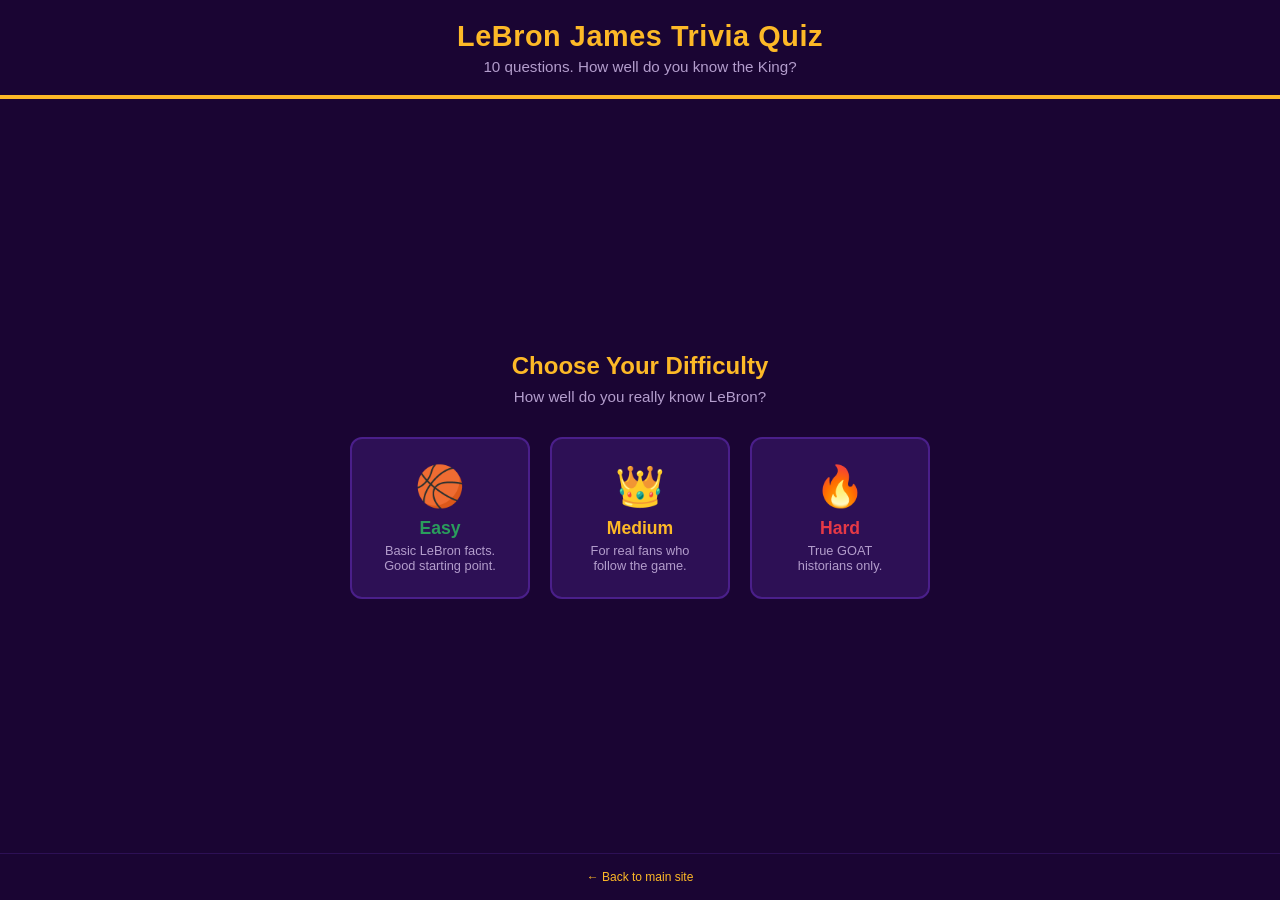
<file: lebron-quiz.html>
<!DOCTYPE html>
<html lang="en">
<head>
  <meta charset="UTF-8" />
  <meta name="viewport" content="width=device-width, initial-scale=1.0" />
  <title>LeBron James Trivia Quiz</title>
  <style>
    * { box-sizing: border-box; margin: 0; padding: 0; }

    body {
      font-family: 'Segoe UI', Arial, sans-serif;
      background: #1a0533;
      color: #f0f0f0;
      min-height: 100vh;
      display: flex;
      flex-direction: column;
    }

    header {
      background: #1a0533;
      border-bottom: 4px solid #FDB927;
      padding: 1.25rem 2rem;
      text-align: center;
    }

    header h1 {
      font-size: 1.8rem;
      font-weight: 700;
      color: #FDB927;
      letter-spacing: 0.02em;
    }

    header p {
      font-size: 0.95rem;
      color: #b39dcc;
      margin-top: 0.3rem;
    }

    /* Difficulty Screen */
    #difficulty-screen {
      flex: 1;
      display: flex;
      flex-direction: column;
      align-items: center;
      justify-content: center;
      padding: 2rem;
      animation: fadeIn 0.5s ease;
    }

    #difficulty-screen h2 {
      font-size: 1.5rem;
      color: #FDB927;
      margin-bottom: 0.5rem;
    }

    #difficulty-screen p {
      color: #b39dcc;
      margin-bottom: 2rem;
      font-size: 0.95rem;
    }

    .difficulty-cards {
      display: flex;
      gap: 1.25rem;
      flex-wrap: wrap;
      justify-content: center;
    }

    .diff-card {
      background: #2d1055;
      border: 2px solid #4a1f8a;
      border-radius: 12px;
      padding: 1.5rem 2rem;
      cursor: pointer;
      text-align: center;
      width: 180px;
      transition: border-color 0.2s, transform 0.2s;
    }

    .diff-card:hover {
      transform: translateY(-4px);
    }

    .diff-card.easy:hover { border-color: #2a9d5c; }
    .diff-card.medium:hover { border-color: #FDB927; }
    .diff-card.hard:hover { border-color: #e63946; }

    .diff-card .diff-icon { font-size: 2.5rem; margin-bottom: 0.5rem; }
    .diff-card .diff-name { font-size: 1.1rem; font-weight: 700; margin-bottom: 0.25rem; }
    .diff-card .diff-desc { font-size: 0.8rem; color: #b39dcc; }

    .diff-card.easy .diff-name { color: #2a9d5c; }
    .diff-card.medium .diff-name { color: #FDB927; }
    .diff-card.hard .diff-name { color: #e63946; }

    /* Quiz Wrap */
    #quiz-wrap {
      flex: 1;
      display: none;
      flex-direction: column;
      width: 100%;
      max-width: 780px;
      margin: 0 auto;
      padding: 1.5rem 1.25rem 2rem;
    }

    #quiz-wrap.active { display: flex; }

    /* Top bar with scorebar + streak */
    #top-bar {
      display: flex;
      justify-content: space-between;
      align-items: center;
      margin-bottom: 1.25rem;
      gap: 1rem;
    }

    #scorebar {
      display: flex;
      flex: 1;
      align-items: center;
      gap: 12px;
    }

    #progress-track {
      flex: 1;
      height: 8px;
      background: #2d1055;
      border-radius: 4px;
      overflow: hidden;
    }

    #progress-fill {
      height: 100%;
      background: #FDB927;
      border-radius: 4px;
      transition: width 0.4s ease;
    }

    .score-pill {
      font-size: 13px;
      font-weight: 700;
      color: #FDB927;
      white-space: nowrap;
    }

    /* Streak counter */
    #streak-box {
      display: flex;
      align-items: center;
      gap: 6px;
      background: #2d1055;
      border: 1px solid #4a1f8a;
      border-radius: 20px;
      padding: 6px 14px;
      font-size: 13px;
      font-weight: 700;
      color: #b39dcc;
      white-space: nowrap;
      transition: all 0.3s;
    }

    #streak-box.hot {
      border-color: #FDB927;
      color: #FDB927;
      box-shadow: 0 0 12px #FDB92744;
    }

    #streak-box .streak-fire { font-size: 1rem; }

    /* Difficulty badge */
    #diff-badge {
      font-size: 11px;
      font-weight: 700;
      padding: 3px 10px;
      border-radius: 4px;
      text-transform: uppercase;
      letter-spacing: 0.08em;
    }

    #diff-badge.easy { background: #0e3322; color: #2a9d5c; }
    #diff-badge.medium { background: #3a2800; color: #FDB927; }
    #diff-badge.hard { background: #3a1010; color: #e63946; }

    /* Question card with slide animation */
    #question-card {
      background: #2d1055;
      border: 1px solid #4a1f8a;
      border-radius: 12px;
      padding: 1.5rem;
      margin-bottom: 0.75rem;
      flex-shrink: 0;
      animation: slideIn 0.35s ease;
    }

    @keyframes slideIn {
      from { opacity: 0; transform: translateX(40px); }
      to { opacity: 1; transform: translateX(0); }
    }

    @keyframes slideOut {
      from { opacity: 1; transform: translateX(0); }
      to { opacity: 0; transform: translateX(-40px); }
    }

    @keyframes fadeIn {
      from { opacity: 0; transform: translateY(20px); }
      to { opacity: 1; transform: translateY(0); }
    }

    .card-leaving {
      animation: slideOut 0.3s ease forwards;
    }

    #q-num {
      font-size: 11px;
      color: #b39dcc;
      margin-bottom: 0.5rem;
      letter-spacing: 0.08em;
      text-transform: uppercase;
    }

    #q-text {
      font-size: 1.15rem;
      font-weight: 600;
      color: #f0ecf8;
      line-height: 1.5;
    }

    .stat-tag {
      display: inline-block;
      font-size: 11px;
      background: #FDB92722;
      color: #FDB927;
      border: 1px solid #FDB92744;
      border-radius: 4px;
      padding: 3px 10px;
      margin-bottom: 0.85rem;
      font-weight: 700;
    }

    #choices {
      display: grid;
      grid-template-columns: 1fr 1fr;
      gap: 10px;
      margin-bottom: 1rem;
      flex-shrink: 0;
    }

    .choice-btn {
      background: #2d1055;
      border: 1px solid #4a1f8a;
      border-radius: 8px;
      padding: 1rem 1.1rem;
      font-size: 1rem;
      font-weight: 500;
      color: #f0ecf8;
      cursor: pointer;
      text-align: left;
      line-height: 1.4;
      transition: background 0.15s, border-color 0.15s;
      min-height: 60px;
    }

    .choice-btn:hover:not(:disabled) {
      background: #3d1a70;
      border-color: #FDB927;
    }

    .choice-btn.correct {
      background: #0e3322;
      border-color: #2a9d5c;
      color: #6ee09e;
      animation: correctPop 0.3s ease;
    }

    @keyframes correctPop {
      0% { transform: scale(1); }
      50% { transform: scale(1.03); }
      100% { transform: scale(1); }
    }

    .choice-btn.wrong {
      background: #3a1010;
      border-color: #a32d2d;
      color: #f09595;
      animation: wrongShake 0.3s ease;
    }

    @keyframes wrongShake {
      0%, 100% { transform: translateX(0); }
      25% { transform: translateX(-6px); }
      75% { transform: translateX(6px); }
    }

    .choice-btn.reveal {
      background: #0e3322;
      border-color: #2a9d5c;
      color: #6ee09e;
    }

    .choice-btn:disabled { cursor: default; }

    #feedback-box {
      min-height: 60px;
      font-size: 0.95rem;
      color: #b39dcc;
      line-height: 1.65;
      padding: 0 0.25rem;
      margin-bottom: 1rem;
      flex-shrink: 0;
      animation: fadeIn 0.3s ease;
    }

    #next-btn {
      width: 100%;
      padding: 14px;
      background: #FDB927;
      border: none;
      border-radius: 8px;
      color: #1a0533;
      font-size: 1rem;
      font-weight: 700;
      cursor: pointer;
      display: none;
      transition: background 0.15s;
      flex-shrink: 0;
    }

    #next-btn:hover { background: #e0a820; }

    /* Result card */
    #result-card {
      background: #2d1055;
      border: 1px solid #4a1f8a;
      border-radius: 12px;
      padding: 2.5rem 2rem;
      text-align: center;
      display: none;
      flex: 1;
      animation: fadeIn 0.5s ease;
    }

    #result-score {
      font-size: 72px;
      font-weight: 700;
      color: #FDB927;
      line-height: 1;
    }

    #result-label { font-size: 14px; color: #b39dcc; margin-bottom: 0.5rem; }

    #result-streak {
      font-size: 13px;
      color: #FDB927;
      margin-bottom: 1rem;
      font-weight: 700;
    }

    #result-title {
      font-size: 1.3rem;
      font-weight: 700;
      color: #f0ecf8;
      margin-bottom: 0.75rem;
    }

    #result-sub {
      font-size: 1rem;
      color: #b39dcc;
      line-height: 1.65;
      margin-bottom: 2rem;
    }

    .result-btns { display: flex; gap: 1rem; justify-content: center; flex-wrap: wrap; }

    #restart-btn, #change-diff-btn {
      padding: 13px 32px;
      border: none;
      border-radius: 8px;
      font-size: 1rem;
      font-weight: 700;
      cursor: pointer;
      transition: background 0.15s;
    }

    #restart-btn {
      background: #FDB927;
      color: #1a0533;
    }

    #restart-btn:hover { background: #e0a820; }

    #change-diff-btn {
      background: #2d1055;
      color: #FDB927;
      border: 2px solid #FDB927;
    }

    #change-diff-btn:hover { background: #3d1a70; }

    footer {
      text-align: center;
      padding: 1rem;
      font-size: 12px;
      color: #4a1f8a;
      border-top: 1px solid #2d1055;
    }

    footer a { color: #FDB927; text-decoration: none; }
    footer a:hover { color: #fff; }

    @media (max-width: 480px) {
      #choices { grid-template-columns: 1fr; }
      header h1 { font-size: 1.4rem; }
      .difficulty-cards { flex-direction: column; align-items: center; }
    }
  </style>
</head>
<body>

  <header>
    <h1>LeBron James Trivia Quiz</h1>
    <p>10 questions. How well do you know the King?</p>
  </header>

  <!-- Difficulty Selection Screen -->
  <div id="difficulty-screen">
    <h2>Choose Your Difficulty</h2>
    <p>How well do you really know LeBron?</p>
    <div class="difficulty-cards">
      <div class="diff-card easy" onclick="startQuiz('easy')">
        <div class="diff-icon">🏀</div>
        <div class="diff-name">Easy</div>
        <div class="diff-desc">Basic LeBron facts. Good starting point.</div>
      </div>
      <div class="diff-card medium" onclick="startQuiz('medium')">
        <div class="diff-icon">👑</div>
        <div class="diff-name">Medium</div>
        <div class="diff-desc">For real fans who follow the game.</div>
      </div>
      <div class="diff-card hard" onclick="startQuiz('hard')">
        <div class="diff-icon">🔥</div>
        <div class="diff-name">Hard</div>
        <div class="diff-desc">True GOAT historians only.</div>
      </div>
    </div>
  </div>

  <!-- Quiz Screen -->
  <div id="quiz-wrap">
    <div id="top-bar">
      <div id="scorebar">
        <span class="score-pill" id="q-counter">1 / 10</span>
        <div id="progress-track"><div id="progress-fill" style="width:10%"></div></div>
        <span class="score-pill" id="score-display">0 pts</span>
      </div>
      <div id="streak-box">
        <span class="streak-fire">🔥</span>
        <span id="streak-count">0 streak</span>
      </div>
      <span id="diff-badge">Easy</span>
    </div>

    <div id="question-card">
      <div id="q-num"></div>
      <div id="q-text"></div>
    </div>

    <div id="stat-tag-wrap"></div>
    <div id="choices"></div>
    <div id="feedback-box"></div>
    <button id="next-btn">Next question</button>

    <div id="result-card">
      <div id="result-score"></div>
      <div id="result-label">out of 10</div>
      <div id="result-streak"></div>
      <div id="result-title"></div>
      <div id="result-sub"></div>
      <div class="result-btns">
        <button id="restart-btn">Play again</button>
        <button id="change-diff-btn">Change difficulty</button>
      </div>
    </div>
  </div>

  <footer>
    <a href="index.html">&larr; Back to main site</a>
  </footer>

  <script>
    const allQuestions = {
      easy: [
        {
          q: "LeBron James was selected with which overall pick in the 2003 NBA Draft?",
          choices: ["1st", "2nd", "3rd", "5th"],
          answer: 0,
          fact: "The Cleveland Cavaliers selected LeBron #1 overall in 2003, right out of St. Vincent–St. Mary High School in Akron, Ohio.",
          tag: "Draft"
        },
        {
          q: "How many NBA championships has LeBron James won?",
          choices: ["2", "3", "4", "5"],
          answer: 2,
          fact: "LeBron won titles in 2012 and 2013 with Miami, 2016 with Cleveland, and 2020 with the Lakers — four total.",
          tag: "Championships"
        },
        {
          q: "LeBron James grew up in which city?",
          choices: ["Columbus, OH", "Cincinnati, OH", "Akron, OH", "Cleveland, OH"],
          answer: 2,
          fact: "LeBron was born and raised in Akron, Ohio. His hometown roots are central to his identity.",
          tag: "Background"
        },
        {
          q: "Which nickname is LeBron James most famously known by?",
          choices: ["The King", "The Black Mamba", "The Answer", "The Truth"],
          answer: 0,
          fact: "LeBron is known as 'King James.' The other nicknames belong to Kobe Bryant, Allen Iverson, and Paul Pierce.",
          tag: "Nicknames"
        },
        {
          q: "LeBron's 'Decision' in 2010 announced he was leaving Cleveland for which team?",
          choices: ["Los Angeles Lakers", "Boston Celtics", "Chicago Bulls", "Miami Heat"],
          answer: 3,
          fact: "'I'm going to take my talents to South Beach' — LeBron announced his move to the Miami Heat.",
          tag: "Moments"
        },
        {
          q: "What position does LeBron James primarily play?",
          choices: ["Point Guard", "Shooting Guard", "Small Forward", "Center"],
          answer: 2,
          fact: "LeBron is listed as a Small Forward, though his versatility allows him to play multiple positions.",
          tag: "Basketball"
        },
        {
          q: "Which team did LeBron win his first NBA championship with?",
          choices: ["Cleveland Cavaliers", "Miami Heat", "Los Angeles Lakers", "Chicago Bulls"],
          answer: 1,
          fact: "LeBron won his first championship with the Miami Heat in 2012, defeating the Oklahoma City Thunder.",
          tag: "Championships"
        },
        {
          q: "LeBron attended which high school?",
          choices: ["Oak Hill Academy", "Findlay Prep", "St. Vincent–St. Mary", "Montverde Academy"],
          answer: 2,
          fact: "St. Vincent–St. Mary High School in Akron, OH — LeBron's games were broadcast on ESPN nationally.",
          tag: "Background"
        },
        {
          q: "What is LeBron's jersey number with the Lakers?",
          choices: ["6", "23", "32", "3"],
          answer: 1,
          fact: "LeBron wears #23 with the Lakers, honoring Michael Jordan. He previously wore #6 with Miami and briefly with LA.",
          tag: "Basketball"
        },
        {
          q: "LeBron surpassed whose all-time NBA scoring record in 2023?",
          choices: ["Michael Jordan", "Kobe Bryant", "Kareem Abdul-Jabbar", "Karl Malone"],
          answer: 2,
          fact: "LeBron passed Kareem Abdul-Jabbar's record of 38,387 points on February 7, 2023.",
          tag: "Records"
        }
      ],
      medium: [
        {
          q: "In what year did LeBron win his first NBA MVP award?",
          choices: ["2007", "2008", "2009", "2010"],
          answer: 2,
          fact: "LeBron won his first MVP in 2009 with the Cleveland Cavaliers, beginning a run of four total MVPs.",
          tag: "Awards"
        },
        {
          q: "LeBron's famous block in Game 7 of the 2016 Finals was against which player?",
          choices: ["Stephen Curry", "Klay Thompson", "Andre Iguodala", "Draymond Green"],
          answer: 2,
          fact: "LeBron's chase-down block of Andre Iguodala with 1:50 left is one of the most iconic plays in Finals history.",
          tag: "Moments"
        },
        {
          q: "How many consecutive NBA Finals appearances did LeBron make from 2011 to 2018?",
          choices: ["6", "7", "8", "9"],
          answer: 2,
          fact: "LeBron appeared in 8 consecutive NBA Finals from 2011 to 2018, matching the Russell-era Celtics.",
          tag: "Records"
        },
        {
          q: "LeBron opened the I PROMISE School in which city?",
          choices: ["Cleveland", "Miami", "Los Angeles", "Akron"],
          answer: 3,
          fact: "LeBron opened the I PROMISE School in his hometown of Akron, Ohio in 2018 for at-risk children.",
          tag: "Off-Court"
        },
        {
          q: "Which team did Cleveland defeat in the 2016 NBA Finals?",
          choices: ["San Antonio Spurs", "Golden State Warriors", "Oklahoma City Thunder", "Boston Celtics"],
          answer: 1,
          fact: "Cleveland defeated the Golden State Warriors 4-3, coming back from a 3-1 deficit.",
          tag: "Championships"
        },
        {
          q: "How many Finals MVP awards has LeBron won?",
          choices: ["2", "3", "4", "5"],
          answer: 2,
          fact: "LeBron has won 4 Finals MVP awards — 2012, 2013, 2016, and 2020 — second only to Michael Jordan's 6.",
          tag: "Awards"
        },
        {
          q: "LeBron and his son Bronny made history in 2024 by becoming the first what in NBA history?",
          choices: ["Brothers to play together", "Father-son duo to play together", "Relatives to win a championship", "Family members drafted in the same year"],
          answer: 1,
          fact: "LeBron and Bronny James became the first father-son duo to play together in an NBA game in 2024.",
          tag: "History"
        },
        {
          q: "How many All-Star selections has LeBron received?",
          choices: ["18", "20", "22", "24"],
          answer: 2,
          fact: "LeBron has been selected to 22 NBA All-Star Games — the most in NBA history.",
          tag: "Awards"
        },
        {
          q: "LeBron was inducted into the Hall of Fame in 2025 as a member of which team?",
          choices: ["1992 Dream Team", "2008 Redeem Team", "2012 Olympic Team", "2016 Olympic Team"],
          answer: 1,
          fact: "LeBron was inducted into the Naismith Hall of Fame in 2025 as a member of the 2008 'Redeem Team' that won gold in Beijing.",
          tag: "Awards"
        },
        {
          q: "What series deficit did Cleveland overcome in the 2016 NBA Finals?",
          choices: ["1-2", "2-3", "1-3", "0-3"],
          answer: 2,
          fact: "Cleveland trailed 3-1 and became the first team in NBA Finals history to overcome that deficit.",
          tag: "History"
        }
      ],
      hard: [
        {
          q: "LeBron became the all-time scoring leader on February 7, 2023 against which team?",
          choices: ["Golden State Warriors", "Oklahoma City Thunder", "Memphis Grizzlies", "Utah Jazz"],
          answer: 1,
          fact: "LeBron surpassed Kareem's record against the Oklahoma City Thunder on February 7, 2023 in Los Angeles.",
          tag: "Records"
        },
        {
          q: "How many points did LeBron score in Game 7 of the 2016 NBA Finals?",
          choices: ["27", "35", "41", "45"],
          answer: 2,
          fact: "LeBron scored 27 points but also had 11 rebounds, 11 assists, 3 steals and 3 blocks — a historic performance.",
          tag: "Stats"
        },
        {
          q: "LeBron led both teams in points, assists, steals and blocks in the 2016 Finals — the only player to ever do that. True or false?",
          choices: ["True", "False", "Only in the regular season", "Only in Game 7"],
          answer: 0,
          fact: "LeBron is the only player in NBA Finals history to lead both teams in all four of those categories in a single series.",
          tag: "Records"
        },
        {
          q: "In which season did LeBron average his career-high in points per game?",
          choices: ["2005-06", "2007-08", "2012-13", "2017-18"],
          answer: 1,
          fact: "LeBron averaged 30.0 PPG in the 2007-08 season, his career high, and also led the league in scoring.",
          tag: "Stats"
        },
        {
          q: "LeBron is the only player in NBA history with over 40,000 points AND over how many assists?",
          choices: ["8,000", "9,000", "10,000", "11,000"],
          answer: 3,
          fact: "LeBron is the only player ever with 40,000+ points and 11,000+ assists — combining scoring and playmaking at the highest level.",
          tag: "Records"
        },
        {
          q: "What did LeBron say to the media after Cleveland won in 2016?",
          choices: ["'Cleveland, this is for you!'", "'I promised this city'", "'Nothing is given'", "'Cleveland, we did it!'"],
          answer: 0,
          fact: "'Cleveland, this is for you!' — LeBron's iconic words after ending Cleveland's 52-year championship drought.",
          tag: "Moments"
        },
        {
          q: "LeBron holds the record for the most consecutive double-digit scoring games. Approximately how many?",
          choices: ["800", "1,000", "1,297", "1,500"],
          answer: 2,
          fact: "LeBron holds the NBA record with 1,297 consecutive games with double-digit points scored.",
          tag: "Records"
        },
        {
          q: "LeBron won the 2024 Olympics MVP in which city?",
          choices: ["Tokyo", "Beijing", "Rio de Janeiro", "Paris"],
          answer: 3,
          fact: "LeBron won the 2024 Olympics MVP at the Paris Games, where Team USA won gold for the 3rd time with him.",
          tag: "Olympics"
        },
        {
          q: "How many total regular season wins does LeBron have — more than any player in NBA history?",
          choices: ["900+", "1,000+", "1,048", "1,200+"],
          answer: 2,
          fact: "LeBron has 1,048 regular season wins, second only to Kareem Abdul-Jabbar among all-time leaders.",
          tag: "Records"
        },
        {
          q: "LeBron's career Player Efficiency Rating (PER) of 26.88 is the highest in NBA history. Who is second?",
          choices: ["Michael Jordan", "Shaquille O'Neal", "Wilt Chamberlain", "Nikola Jokic"],
          answer: 1,
          fact: "Michael Jordan is second in career PER behind LeBron, whose 26.88 is the highest all-time.",
          tag: "Stats"
        }
      ]
    };

    let current = 0, score = 0, streak = 0, maxStreak = 0, answered = false;
    let shuffled = [], difficulty = 'easy';

    function startQuiz(diff) {
      difficulty = diff;
      shuffled = allQuestions[diff].slice().sort(() => Math.random() - 0.5);
      current = 0; score = 0; streak = 0; maxStreak = 0;

      document.getElementById('difficulty-screen').style.display = 'none';
      const qw = document.getElementById('quiz-wrap');
      qw.classList.add('active');

      const badge = document.getElementById('diff-badge');
      badge.textContent = diff.charAt(0).toUpperCase() + diff.slice(1);
      badge.className = 'diff-badge ' + diff;

      render();
    }

    function updateStreak() {
      const box = document.getElementById('streak-box');
      const cnt = document.getElementById('streak-count');
      cnt.textContent = streak + ' streak';
      if (streak >= 3) {
        box.classList.add('hot');
      } else {
        box.classList.remove('hot');
      }
    }

    function render() {
      const card = document.getElementById('question-card');
      card.classList.remove('card-leaving');
      card.style.animation = 'none';
      card.offsetHeight; // reflow
      card.style.animation = '';

      const q = shuffled[current];
      document.getElementById('q-counter').textContent = (current + 1) + ' / ' + shuffled.length;
      document.getElementById('progress-fill').style.width = ((current + 1) / shuffled.length * 100) + '%';
      document.getElementById('score-display').textContent = score + ' pts';
      document.getElementById('q-num').textContent = 'Question ' + (current + 1);
      document.getElementById('q-text').textContent = q.q;
      document.getElementById('stat-tag-wrap').innerHTML = '<span class="stat-tag">' + q.tag + '</span>';
      document.getElementById('feedback-box').textContent = '';
      document.getElementById('next-btn').style.display = 'none';
      answered = false;
      updateStreak();

      const choicesEl = document.getElementById('choices');
      choicesEl.innerHTML = '';
      choicesEl.style.animation = 'none';
      choicesEl.offsetHeight;
      choicesEl.style.animation = 'slideIn 0.35s ease';

      q.choices.forEach(function(c, i) {
        const btn = document.createElement('button');
        btn.className = 'choice-btn';
        btn.textContent = c;
        btn.onclick = function() { handleAnswer(i); };
        choicesEl.appendChild(btn);
      });
    }

    function handleAnswer(idx) {
      if (answered) return;
      answered = true;
      const q = shuffled[current];
      const btns = document.querySelectorAll('.choice-btn');
      btns.forEach(function(b) { b.disabled = true; });

      if (idx === q.answer) {
        score++;
        streak++;
        if (streak > maxStreak) maxStreak = streak;
        btns[idx].classList.add('correct');
        document.getElementById('feedback-box').textContent = '✅ Correct! ' + q.fact;
      } else {
        streak = 0;
        btns[idx].classList.add('wrong');
        btns[q.answer].classList.add('reveal');
        document.getElementById('feedback-box').textContent = '❌ Not quite. ' + q.fact;
      }

      document.getElementById('score-display').textContent = score + ' pts';
      updateStreak();

      const nextBtn = document.getElementById('next-btn');
      nextBtn.style.display = 'block';
      nextBtn.textContent = current < shuffled.length - 1 ? 'Next question →' : 'See my results →';
    }

    document.getElementById('next-btn').onclick = function() {
      const card = document.getElementById('question-card');
      const choices = document.getElementById('choices');
      card.classList.add('card-leaving');
      choices.style.animation = 'slideOut 0.3s ease forwards';

      setTimeout(function() {
        current++;
        if (current >= shuffled.length) {
          showResult();
        } else {
          card.classList.remove('card-leaving');
          render();
        }
      }, 300);
    };

    function showResult() {
      document.getElementById('question-card').style.display = 'none';
      document.getElementById('stat-tag-wrap').style.display = 'none';
      document.getElementById('choices').style.display = 'none';
      document.getElementById('feedback-box').style.display = 'none';
      document.getElementById('next-btn').style.display = 'none';
      document.getElementById('scorebar').style.display = 'none';
      document.getElementById('streak-box').style.display = 'none';
      document.getElementById('diff-badge').style.display = 'none';

      const diffLabel = difficulty.charAt(0).toUpperCase() + difficulty.slice(1);
      let title, sub;
      if (score === 10) {
        title = "Perfect score — you're the GOAT of LeBron trivia!";
        sub = "10 out of 10 on " + diffLabel + " mode. Flawless. King would be proud.";
      } else if (score >= 8) {
        title = "Strong ring!";
        sub = score + " out of 10 on " + diffLabel + ". You clearly follow LeBron closely.";
      } else if (score >= 6) {
        title = "Not bad, rookie.";
        sub = score + " out of 10 on " + diffLabel + ". A solid performance — but a true fan can do better.";
      } else if (score >= 4) {
        title = "Needs more film study.";
        sub = score + " out of 10 on " + diffLabel + ". There's a lot to learn. Give it another shot!";
      } else {
        title = "Yikes — LeBron would be disappointed.";
        sub = score + " out of 10 on " + diffLabel + ". Time to watch some highlights and come back stronger.";
      }

      document.getElementById('result-score').textContent = score;
      document.getElementById('result-streak').textContent = '🔥 Best streak: ' + maxStreak + ' in a row';
      document.getElementById('result-title').textContent = title;
      document.getElementById('result-sub').textContent = sub;
      document.getElementById('result-card').style.display = 'block';
    }

    document.getElementById('restart-btn').onclick = function() {
      shuffled = allQuestions[difficulty].slice().sort(() => Math.random() - 0.5);
      current = 0; score = 0; streak = 0; maxStreak = 0;

      document.getElementById('question-card').style.display = 'block';
      document.getElementById('stat-tag-wrap').style.display = 'block';
      document.getElementById('choices').style.display = 'grid';
      document.getElementById('feedback-box').style.display = 'block';
      document.getElementById('result-card').style.display = 'none';
      document.getElementById('scorebar').style.display = 'flex';
      document.getElementById('streak-box').style.display = 'flex';
      document.getElementById('diff-badge').style.display = 'block';
      render();
    };

    document.getElementById('change-diff-btn').onclick = function() {
      document.getElementById('result-card').style.display = 'none';
      document.getElementById('question-card').style.display = 'block';
      document.getElementById('stat-tag-wrap').style.display = 'block';
      document.getElementById('choices').style.display = 'grid';
      document.getElementById('feedback-box').style.display = 'block';
      document.getElementById('scorebar').style.display = 'flex';
      document.getElementById('streak-box').style.display = 'flex';
      document.getElementById('diff-badge').style.display = 'block';
      document.getElementById('quiz-wrap').classList.remove('active');
      document.getElementById('difficulty-screen').style.display = 'flex';
    };
  </script>

</body>
</html>
</file>
